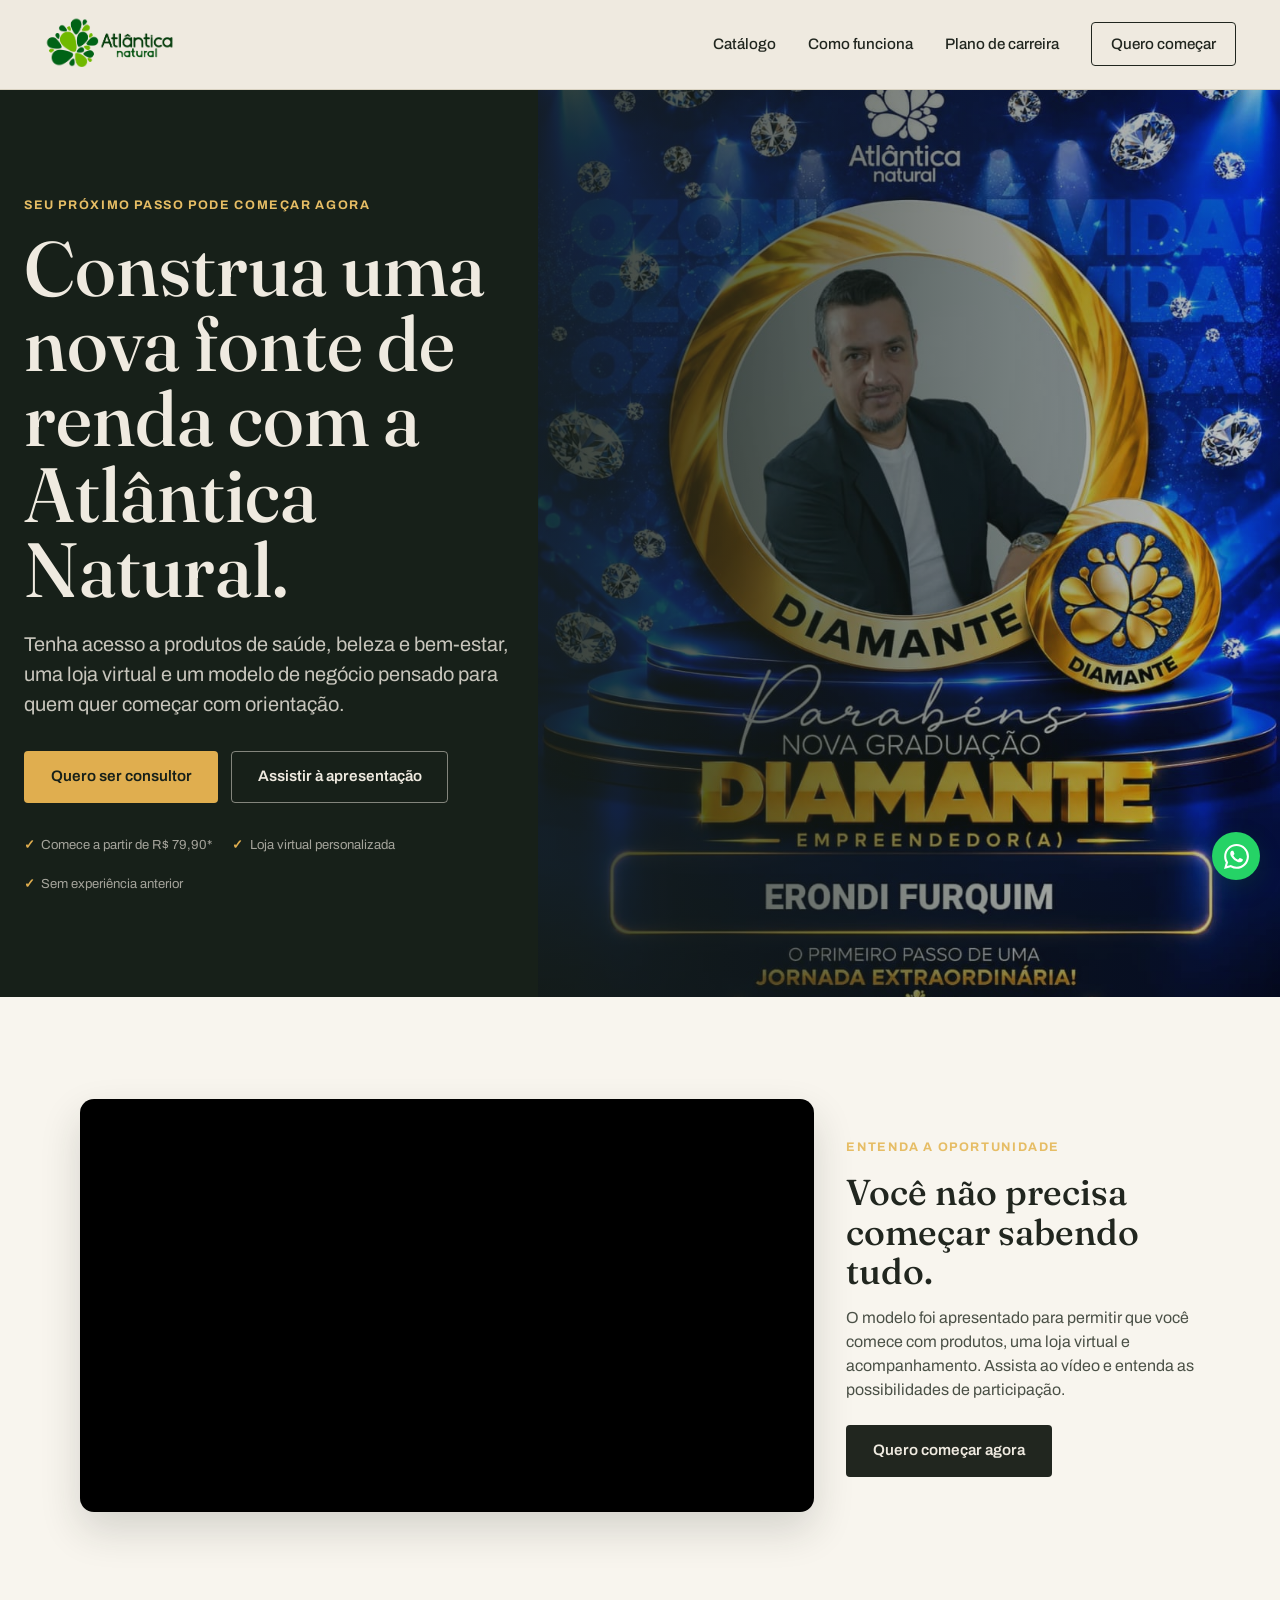
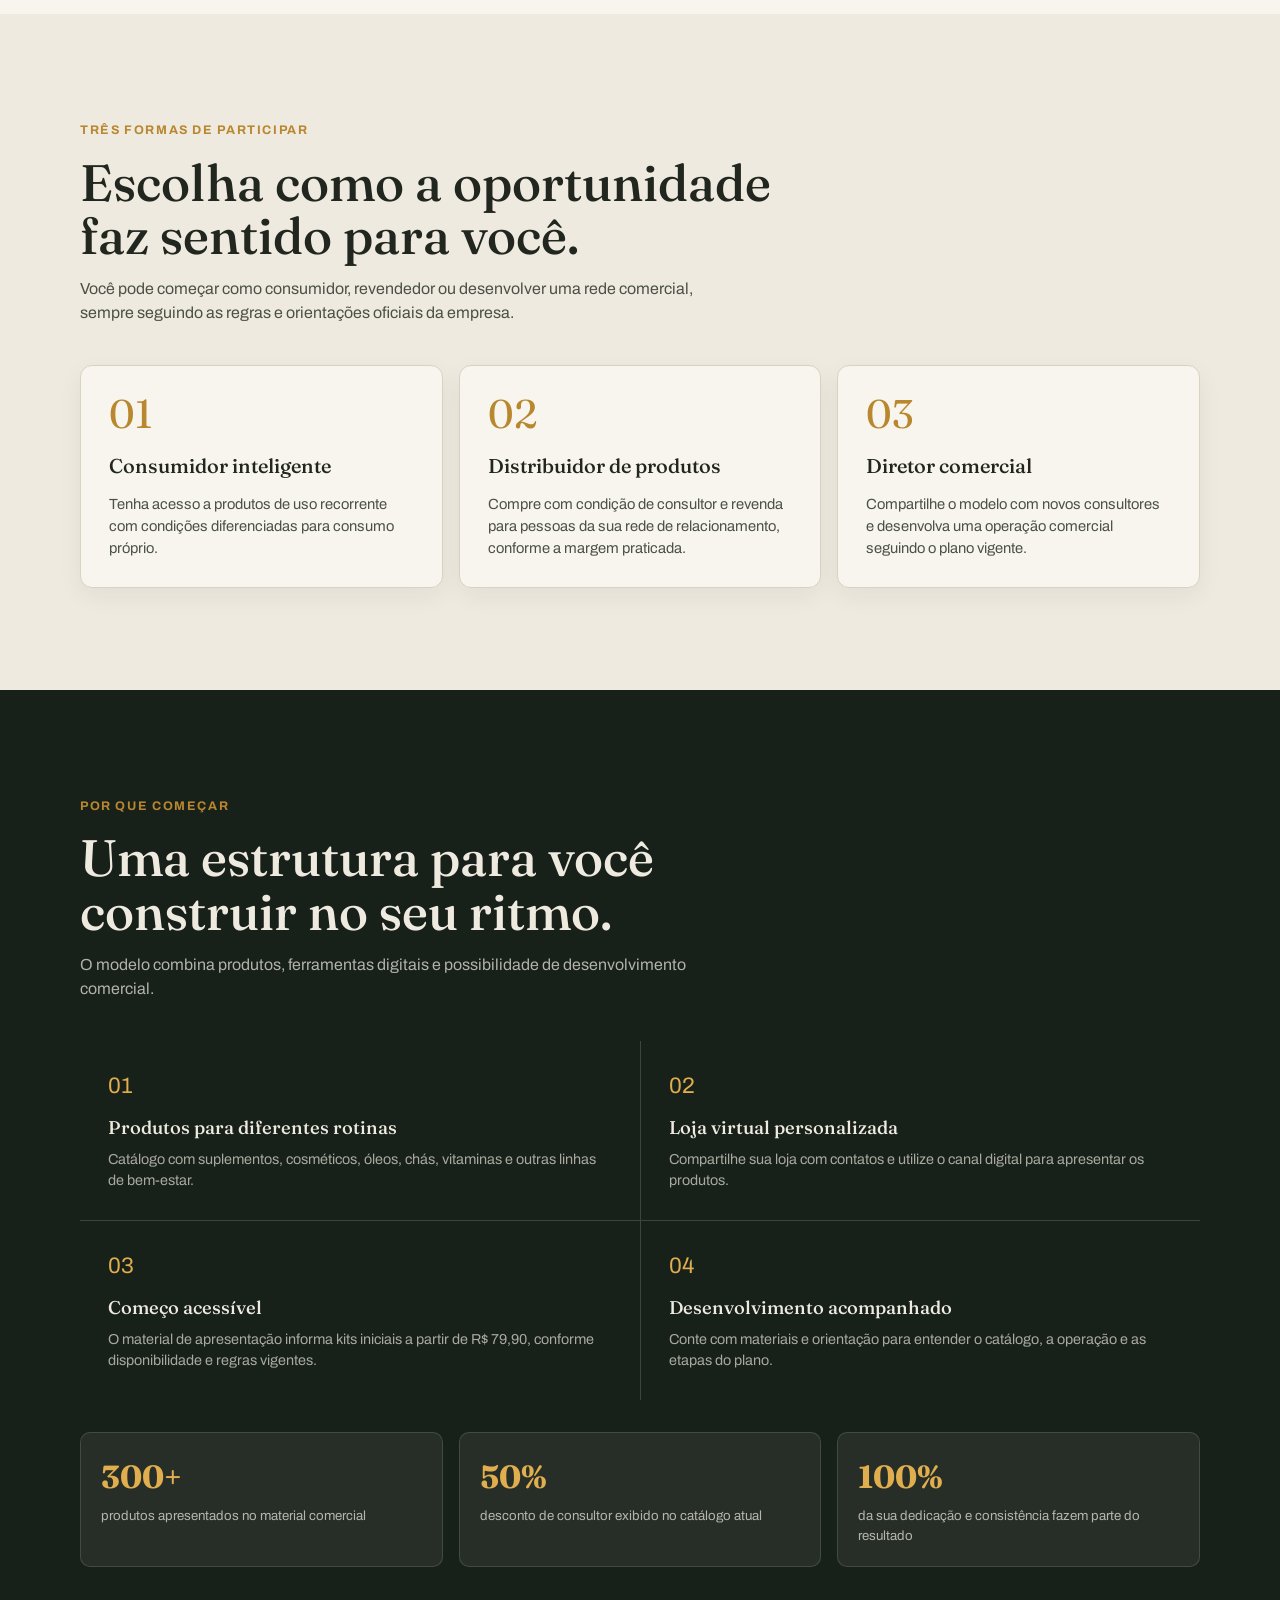
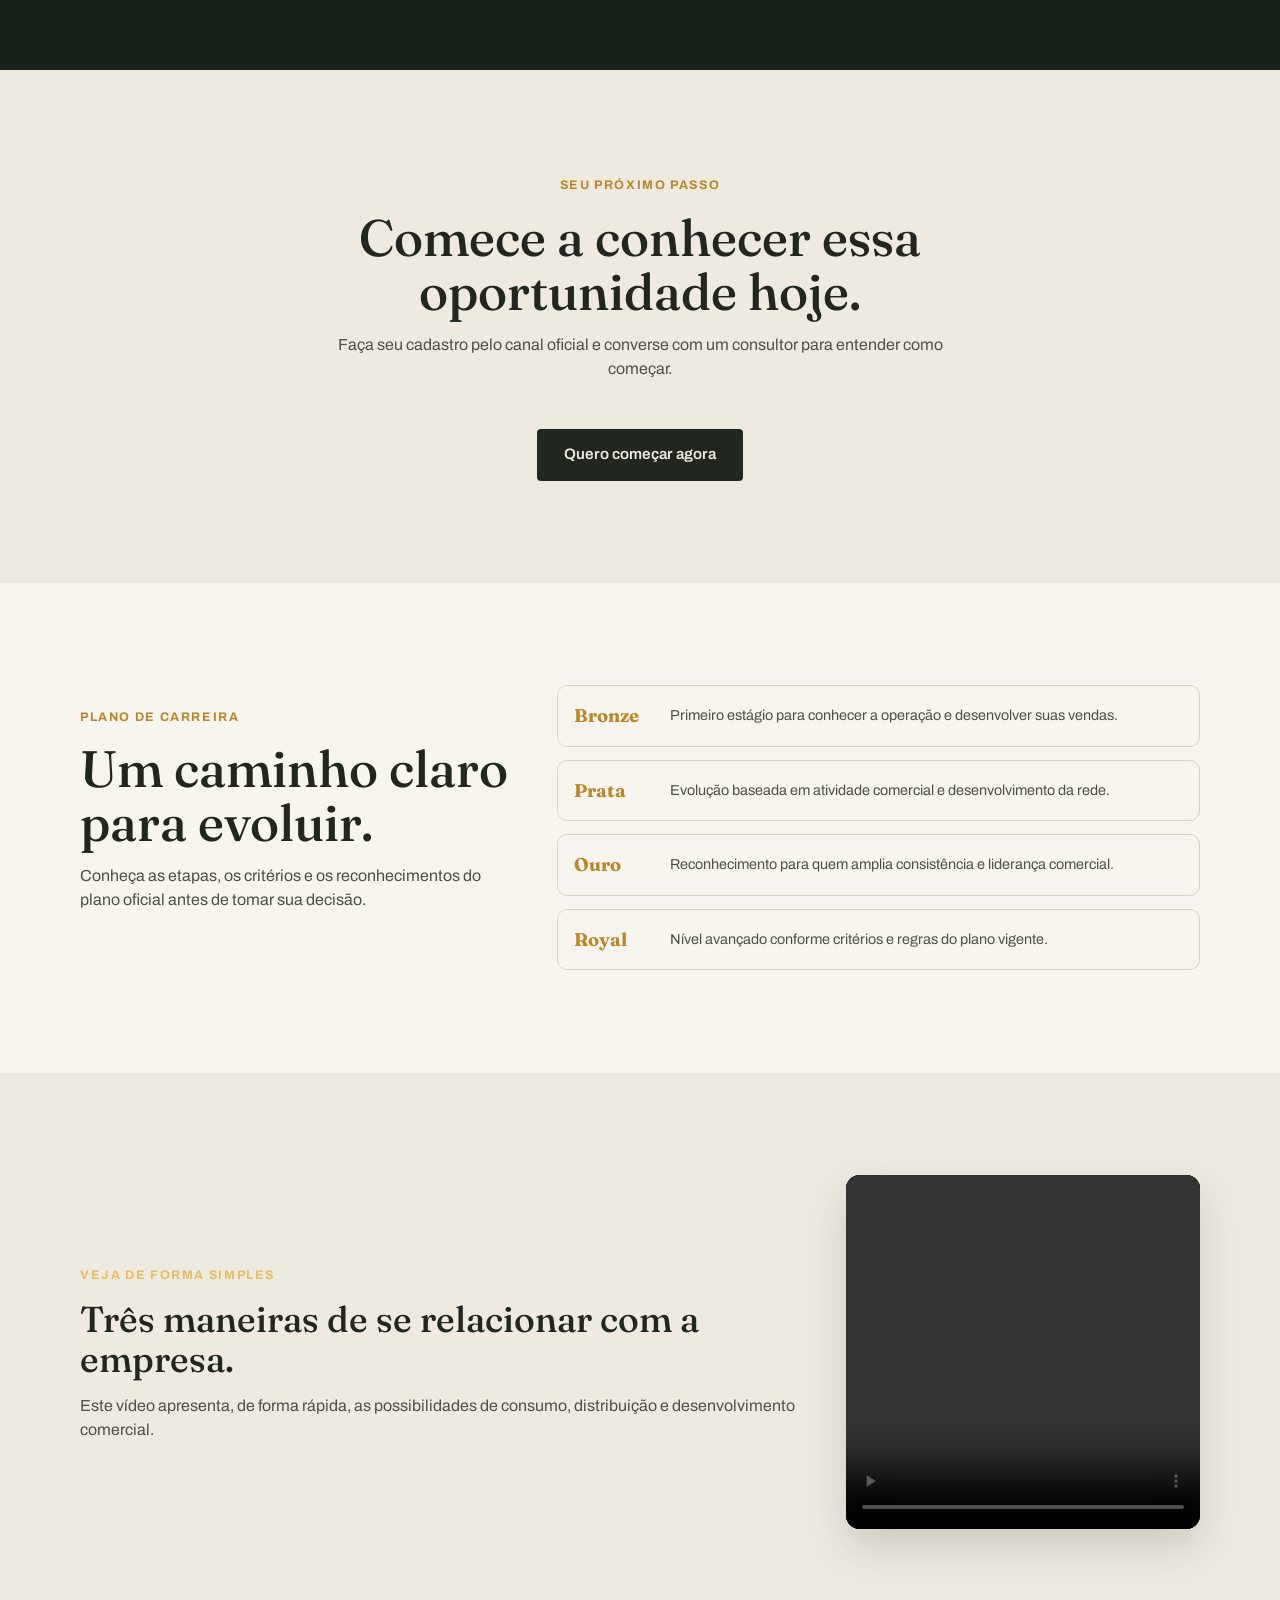
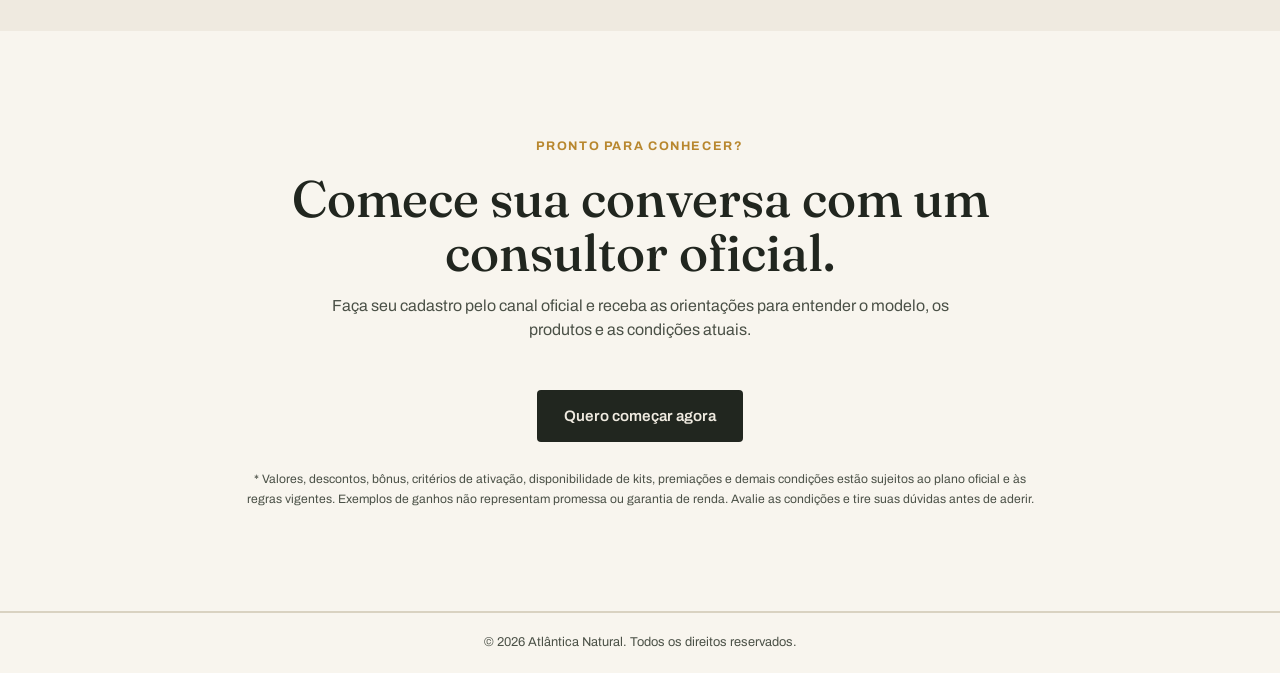
<file: consultor.html>
<!DOCTYPE html>
<html lang="pt-BR">
<head>
  <meta charset="UTF-8">
  <meta name="viewport" content="width=device-width, initial-scale=1.0">
  <meta name="color-scheme" content="light">
  <meta name="theme-color" content="#EFEAE0">
  <meta name="description" content="Conheça o modelo de consultoria da Atlântica Natural, as formas de participação e o plano de carreira.">
  <title>Seja um consultor | Atlântica Natural</title>
  <link rel="preconnect" href="https://fonts.googleapis.com">
  <link rel="preconnect" href="https://fonts.gstatic.com" crossorigin>
  <link href="https://fonts.googleapis.com/css2?family=Fraunces:opsz,wght@9..144,400;9..144,500;9..144,600&family=Archivo:wght@400;500;600;700&display=swap" rel="stylesheet">
  <link rel="stylesheet" href="css/style.css">
  <link rel="stylesheet" href="css/consultor.css">
</head>
<body class="consultor-page">
  <header class="site-header">
    <div class="header-inner">
      <a href="index.html" class="logo" aria-label="Voltar ao catálogo">
        <img class="logo-imagem" src="imagens/logo.png" alt="Atlântica Natural">
      </a>
      <nav class="main-nav" aria-label="Navegação principal">
        <a href="index.html" class="nav-link">Catálogo</a>
        <a href="#como-funciona" class="nav-link">Como funciona</a>
        <a href="#plano-de-carreira" class="nav-link">Plano de carreira</a>
        <a href="https://cadastro.atlanticanatural.com.br/imperialdiamante" class="nav-link nav-cta nav-link-consultor" target="_blank" rel="noopener noreferrer">Quero começar</a>
      </nav>
    </div>
  </header>

  <main>
    <section class="consultor-hero">
      <picture>
        <source media="(max-width: 800px)" srcset="imagens/consultor%20-%20mobile.png">
        <img class="consultor-hero-imagem" src="imagens/consultor.jpeg" alt="Consultor Atlântica Natural" fetchpriority="high">
      </picture>
      <div class="consultor-hero-conteudo">
        <div class="consultor-hero-texto">
          <span class="consultor-eyebrow">Seu próximo passo pode começar agora</span>
          <h1>Construa uma nova fonte de renda com a Atlântica Natural.</h1>
          <p>Tenha acesso a produtos de saúde, beleza e bem-estar, uma loja virtual e um modelo de negócio pensado para quem quer começar com orientação.</p>
          <div class="consultor-hero-acoes">
            <a class="botao botao-primario" href="https://cadastro.atlanticanatural.com.br/imperialdiamante" target="_blank" rel="noopener noreferrer">Quero ser consultor</a>
            <a class="botao botao-secundario" href="#video-principal">Assistir à apresentação</a>
          </div>
          <div class="consultor-trust">
            <span>Comece a partir de R$ 79,90*</span>
            <span>Loja virtual personalizada</span>
            <span>Sem experiência anterior</span>
          </div>
        </div>
      </div>
    </section>

    <section class="consultor-bloco consultor-bloco-claro" id="video-principal">
      <div class="consultor-container consultor-video-grid">
        <div class="consultor-video">
          <iframe src="https://www.youtube.com/embed/W_gXIohGd14" title="Apresentação do modelo de consultoria Atlântica Natural" loading="lazy" allow="accelerometer; autoplay; clipboard-write; encrypted-media; gyroscope; picture-in-picture; web-share" allowfullscreen></iframe>
        </div>
        <div class="consultor-video-copy">
          <span class="consultor-eyebrow">Entenda a oportunidade</span>
          <h2>Você não precisa começar sabendo tudo.</h2>
          <p>O modelo foi apresentado para permitir que você comece com produtos, uma loja virtual e acompanhamento. Assista ao vídeo e entenda as possibilidades de participação.</p>
          <a class="botao botao-primario" href="https://cadastro.atlanticanatural.com.br/imperialdiamante" target="_blank" rel="noopener noreferrer">Quero começar agora</a>
        </div>
      </div>
    </section>

    <section class="consultor-bloco" id="como-funciona">
      <div class="consultor-container">
        <div class="consultor-titulo">
          <span class="consultor-eyebrow">Três formas de participar</span>
          <h2>Escolha como a oportunidade faz sentido para você.</h2>
          <p>Você pode começar como consumidor, revendedor ou desenvolver uma rede comercial, sempre seguindo as regras e orientações oficiais da empresa.</p>
        </div>
        <div class="consultor-opcoes">
          <article class="consultor-opcao">
            <span class="consultor-opcao-numero">01</span>
            <h3>Consumidor inteligente</h3>
            <p>Tenha acesso a produtos de uso recorrente com condições diferenciadas para consumo próprio.</p>
          </article>
          <article class="consultor-opcao">
            <span class="consultor-opcao-numero">02</span>
            <h3>Distribuidor de produtos</h3>
            <p>Compre com condição de consultor e revenda para pessoas da sua rede de relacionamento, conforme a margem praticada.</p>
          </article>
          <article class="consultor-opcao">
            <span class="consultor-opcao-numero">03</span>
            <h3>Diretor comercial</h3>
            <p>Compartilhe o modelo com novos consultores e desenvolva uma operação comercial seguindo o plano vigente.</p>
          </article>
        </div>
      </div>
    </section>

    <section class="consultor-bloco consultor-bloco-escuro">
      <div class="consultor-container">
        <div class="consultor-titulo">
          <span class="consultor-eyebrow">Por que começar</span>
          <h2>Uma estrutura para você construir no seu ritmo.</h2>
          <p>O modelo combina produtos, ferramentas digitais e possibilidade de desenvolvimento comercial.</p>
        </div>
        <div class="consultor-beneficios">
          <article class="consultor-beneficio"><span class="consultor-beneficio-icon">01</span><h3>Produtos para diferentes rotinas</h3><p>Catálogo com suplementos, cosméticos, óleos, chás, vitaminas e outras linhas de bem-estar.</p></article>
          <article class="consultor-beneficio"><span class="consultor-beneficio-icon">02</span><h3>Loja virtual personalizada</h3><p>Compartilhe sua loja com contatos e utilize o canal digital para apresentar os produtos.</p></article>
          <article class="consultor-beneficio"><span class="consultor-beneficio-icon">03</span><h3>Começo acessível</h3><p>O material de apresentação informa kits iniciais a partir de R$ 79,90, conforme disponibilidade e regras vigentes.</p></article>
          <article class="consultor-beneficio"><span class="consultor-beneficio-icon">04</span><h3>Desenvolvimento acompanhado</h3><p>Conte com materiais e orientação para entender o catálogo, a operação e as etapas do plano.</p></article>
        </div>
        <div class="consultor-numeros">
          <div class="consultor-numero"><strong>300+</strong><span>produtos apresentados no material comercial</span></div>
          <div class="consultor-numero"><strong>50%</strong><span>desconto de consultor exibido no catálogo atual</span></div>
          <div class="consultor-numero"><strong>100%</strong><span>da sua dedicação e consistência fazem parte do resultado</span></div>
        </div>
      </div>
    </section>

    <section class="consultor-bloco consultor-cta consultor-cta-meio">
      <div class="consultor-container">
        <div class="consultor-titulo">
          <span class="consultor-eyebrow">Seu próximo passo</span>
          <h2>Comece a conhecer essa oportunidade hoje.</h2>
          <p>Faça seu cadastro pelo canal oficial e converse com um consultor para entender como começar.</p>
        </div>
        <a class="botao botao-primario" href="https://cadastro.atlanticanatural.com.br/imperialdiamante" target="_blank" rel="noopener noreferrer">Quero começar agora</a>
      </div>
    </section>

    <section class="consultor-bloco consultor-bloco-claro" id="plano-de-carreira">
      <div class="consultor-container consultor-carreira">
        <div class="consultor-titulo">
          <span class="consultor-eyebrow">Plano de carreira</span>
          <h2>Um caminho claro para evoluir.</h2>
          <p>Conheça as etapas, os critérios e os reconhecimentos do plano oficial antes de tomar sua decisão.</p>
        </div>
        <div class="consultor-carreira-lista">
          <div class="consultor-nivel"><strong>Bronze</strong><span>Primeiro estágio para conhecer a operação e desenvolver suas vendas.</span></div>
          <div class="consultor-nivel"><strong>Prata</strong><span>Evolução baseada em atividade comercial e desenvolvimento da rede.</span></div>
          <div class="consultor-nivel"><strong>Ouro</strong><span>Reconhecimento para quem amplia consistência e liderança comercial.</span></div>
          <div class="consultor-nivel"><strong>Royal</strong><span>Nível avançado conforme critérios e regras do plano vigente.</span></div>
        </div>
      </div>
    </section>

    <section class="consultor-bloco">
      <div class="consultor-container consultor-video-grid">
        <div class="consultor-video-copy">
          <span class="consultor-eyebrow">Veja de forma simples</span>
          <h2>Três maneiras de se relacionar com a empresa.</h2>
          <p>Este vídeo apresenta, de forma rápida, as possibilidades de consumo, distribuição e desenvolvimento comercial.</p>
        </div>
        <div class="consultor-video consultor-video-quadrado">
          <video controls preload="metadata" playsinline aria-label="Três maneiras de participar da Atlântica Natural">
            <source src="videos/plano%20de%20carreira%202.mp4" type="video/mp4">
            Seu navegador não consegue reproduzir este vídeo.
          </video>
        </div>
      </div>
    </section>

    <section class="consultor-bloco consultor-bloco-claro consultor-cta">
      <div class="consultor-container">
        <div class="consultor-titulo">
          <span class="consultor-eyebrow">Pronto para conhecer?</span>
          <h2>Comece sua conversa com um consultor oficial.</h2>
          <p>Faça seu cadastro pelo canal oficial e receba as orientações para entender o modelo, os produtos e as condições atuais.</p>
        </div>
        <a class="botao botao-primario" href="https://cadastro.atlanticanatural.com.br/imperialdiamante" target="_blank" rel="noopener noreferrer">Quero começar agora</a>
        <p class="consultor-disclaimer">* Valores, descontos, bônus, critérios de ativação, disponibilidade de kits, premiações e demais condições estão sujeitos ao plano oficial e às regras vigentes. Exemplos de ganhos não representam promessa ou garantia de renda. Avalie as condições e tire suas dúvidas antes de aderir.</p>
      </div>
    </section>
  </main>

  <footer class="site-footer">
    <p class="footer-copy">© 2026 Atlântica Natural. Todos os direitos reservados.</p>
  </footer>

  <a class="whatsapp-flutuante" href="https://wa.me/5542999808084" target="_blank" rel="noopener noreferrer" aria-label="Falar pelo WhatsApp">
    <svg viewBox="0 0 24 24" aria-hidden="true" focusable="false">
      <path d="M17.472 14.382c-.297-.149-1.758-.867-2.03-.967-.273-.099-.471-.148-.67.15-.197.297-.767.966-.94 1.164-.173.199-.347.223-.644.075-.297-.15-1.255-.463-2.39-1.475-.883-.788-1.48-1.761-1.653-2.059-.173-.297-.018-.458.13-.606.134-.133.298-.347.446-.52.149-.174.198-.298.298-.497.099-.198.05-.372-.025-.521-.075-.149-.669-1.611-.916-2.206-.242-.579-.487-.5-.67-.51-.173-.008-.372-.01-.57-.01-.198 0-.52.074-.792.372-.272.297-1.04 1.016-1.04 2.479 0 1.462 1.065 2.875 1.213 3.074.149.198 2.096 3.2 5.077 4.487.709.306 1.262.489 1.694.626.712.227 1.36.195 1.871.118.571-.085 1.758-.719 2.006-1.413.248-.694.248-1.289.173-1.413-.074-.124-.272-.198-.57-.347m-5.421 7.403h-.004a9.87 9.87 0 0 1-5.031-1.378l-.361-.214-3.741.982 1-3.648-.235-.374a9.86 9.86 0 0 1-1.511-5.26c.001-5.45 4.436-9.884 9.89-9.884 2.64 0 5.122 1.03 6.986 2.895a9.84 9.84 0 0 1 2.892 6.994c-.003 5.45-4.437 9.887-9.885 9.887m8.413-18.297A11.815 11.815 0 0 0 12.05 0C5.495 0 .16 5.335.157 11.89c0 2.096.547 4.142 1.588 5.946L.057 24l6.304-1.654a11.882 11.882 0 0 0 5.684 1.448h.005c6.554 0 11.89-5.335 11.893-11.893a11.821 11.821 0 0 0-3.479-8.413"/>
    </svg>
  </a>
</body>
</html>
</file>
<file: css/style.css>
/* =========================================================
   TOKENS
   ========================================================= */
:root {
  color-scheme: light;
  --paper: #EFEAE0;
  --paper-card: #F8F5EE;
  --ink: #21261F;
  --ink-soft: #4B5147;
  --gold: #B8872E;
  --rust: #9C4A32;
  --line: #D9D2C1;

  --fonte-display: "Fraunces", Georgia, serif;
  --fonte-corpo: "Archivo", "Helvetica Neue", Arial, sans-serif;

  --raio: 4px;
  --largura-max: 1200px;
  --espaco-secao: clamp(3rem, 6vw, 6rem);
}

/* =========================================================
   RESET BÁSICO
   ========================================================= */
* { box-sizing: border-box; }
html {
  scroll-behavior: smooth;
  color-scheme: light;
  background: var(--paper);
}
body {
  margin: 0;
  background: var(--paper);
  color: var(--ink);
  font-family: var(--fonte-corpo);
  line-height: 1.5;
  -webkit-font-smoothing: antialiased;
}
img { max-width: 100%; display: block; }
a { color: inherit; text-decoration: none; }
h1, h2, h3 { font-family: var(--fonte-display); font-weight: 500; margin: 0; }
p { margin: 0; }
button { font-family: inherit; }

@media (prefers-reduced-motion: reduce) {
  html { scroll-behavior: auto; }
  * { animation-duration: 0.01ms !important; transition-duration: 0.01ms !important; }
}

:focus-visible {
  outline: 2px solid var(--gold);
  outline-offset: 2px;
}

.botao {
  display: inline-flex;
  align-items: center;
  gap: 0.5rem;
  padding: 0.85rem 1.6rem;
  border-radius: var(--raio);
  font-weight: 600;
  font-size: 0.95rem;
  border: 1px solid transparent;
  transition: background 0.2s ease, color 0.2s ease, border-color 0.2s ease;
}
.botao-primario {
  background: var(--ink);
  color: var(--paper);
}
.botao-primario:hover { background: var(--gold); }
.botao-secundario {
  background: transparent;
  color: var(--paper);
  border-color: rgba(255,255,255,0.4);
}
.botao-secundario:hover { border-color: var(--paper); }

/* =========================================================
   CABEÇALHO
   ========================================================= */
.site-header {
  position: sticky;
  top: 0;
  z-index: 50;
  background: var(--paper);
  border-bottom: 1px solid var(--line);
}
.header-inner {
  max-width: var(--largura-max);
  margin: 0 auto;
  padding: 1rem 1.5rem;
  display: flex;
  align-items: center;
  justify-content: space-between;
}
.logo {
  font-family: var(--fonte-display);
  font-size: 1.4rem;
  display: inline-flex;
  align-items: center;
}
.logo span { color: var(--gold); }
.logo-imagem {
  width: 132px;
  height: auto;
}

.main-nav {
  display: flex;
  align-items: center;
  gap: 2rem;
}
.nav-link {
  font-size: 0.95rem;
  font-weight: 500;
  background: none;
  border: none;
  cursor: pointer;
  padding: 0.4rem 0;
  position: relative;
}
.nav-link:hover { color: var(--gold); }
.nav-cta {
  padding: 0.6rem 1.2rem;
  border: 1px solid var(--ink);
  border-radius: var(--raio);
}
.nav-sobre-nos { display: none; }
.nav-cta:hover { background: var(--ink); color: var(--paper); }

.nav-dropdown { position: relative; }
.nav-dropdown-menu {
  position: absolute;
  top: calc(100% + 0.75rem);
  left: 50%;
  transform: translateX(-50%);
  background: var(--paper-card);
  border: 1px solid var(--line);
  border-radius: var(--raio);
  min-width: 200px;
  padding: 0.5rem;
  display: none;
  flex-direction: column;
  box-shadow: 0 12px 24px rgba(33, 38, 31, 0.08);
}
.nav-dropdown-menu::before {
  content: "";
  position: absolute;
  top: -0.75rem;
  left: 0;
  right: 0;
  height: 0.75rem;
}
.nav-dropdown-menu.aberto { display: flex; }
.nav-dropdown-menu a {
  white-space: nowrap;
}
@media (min-width: 769px) {
  .nav-dropdown:hover .nav-dropdown-menu,
  .nav-dropdown:focus-within .nav-dropdown-menu {
    display: flex;
  }
}
.nav-dropdown-menu a {
  padding: 0.6rem 0.75rem;
  border-radius: var(--raio);
  font-size: 0.9rem;
}
.nav-dropdown-menu a:hover { background: var(--paper); color: var(--gold); }

.nav-toggle {
  display: none;
  flex-direction: column;
  justify-content: center;
  gap: 5px;
  width: 36px;
  height: 36px;
  background: none;
  border: none;
  cursor: pointer;
}
.nav-toggle span {
  display: block;
  height: 2px;
  background: var(--ink);
  border-radius: 2px;
}

/* =========================================================
   SEÇÃO DE CATEGORIA (banner + grade de produtos)
   ========================================================= */
.empresa-abertura {
  max-width: var(--largura-max);
  margin: 0 auto;
  padding: 0 1.5rem clamp(3rem, 6vw, 5rem);
  text-align: center;
}
.empresa-abertura-imagem {
  display: block;
  width: 100%;
  height: auto;
  margin: 0 auto clamp(2rem, 4vw, 3.5rem);
  border-radius: var(--raio);
  box-shadow: 0 14px 34px rgba(33, 38, 31, 0.12);
}
.empresa-abertura h1 {
  margin: 0;
  font-family: var(--fonte-display);
  font-size: clamp(2rem, 4vw, 3.2rem);
  font-weight: 500;
}
.produtos-abertura {
  max-width: var(--largura-max);
  margin: 0 auto;
  padding: 1.15rem 1.5rem;
  border-top: 1px solid var(--line);
  border-bottom: 1px solid var(--line);
  scroll-margin-top: 90px;
  display: flex;
  align-items: center;
  justify-content: center;
}
.produtos-titulo {
  margin: 0;
  text-transform: none;
  text-align: center;
}

/* =========================================================
   PROTOCOLOS
   ========================================================= */
.protocolos-secao {
  max-width: none;
  margin: 0 auto;
  padding: clamp(1.5rem, 3vw, 2.5rem) 0.75rem 2rem;
  text-align: center;
  overflow: hidden;
}
.protocolos-cabecalho {
  max-width: 650px;
  margin: 0 auto 1.25rem;
}
.secao-eyebrow {
  display: block;
  margin-bottom: 0.55rem;
  color: var(--gold);
  font-size: 0.75rem;
  font-weight: 700;
  letter-spacing: 0.12em;
  text-transform: uppercase;
}
.protocolos-cabecalho h2 {
  font-size: clamp(1.8rem, 3vw, 2.6rem);
  line-height: 1.15;
}
.protocolos-cabecalho p {
  margin-top: 0.75rem;
  color: var(--ink-soft);
}
.protocolos-carrossel {
  display: grid;
  grid-template-columns: auto minmax(0, 1fr) auto;
  align-items: center;
  gap: 1rem;
}
.protocolos-viewport {
  min-width: 0;
  overflow: hidden;
  touch-action: pan-y;
}
.protocolos-trilho {
  display: flex;
  align-items: center;
  gap: 1.25rem;
  width: max-content;
  padding: 1rem 0;
  transition: transform 500ms cubic-bezier(0.22, 0.61, 0.36, 1);
  will-change: transform;
}
.protocolos-trilho.arrastando { transition: none; cursor: grabbing; }
.protocolo-card {
  display: flex;
  flex: 0 0 clamp(240px, 30vw, 360px);
  flex-direction: column;
  gap: 0.7rem;
  opacity: 0.58;
  transform: scale(0.86);
  transform-origin: center;
  transition: opacity 350ms ease, transform 350ms ease, filter 350ms ease;
  filter: saturate(0.72);
  text-align: left;
}
.protocolo-card img {
  width: 100%;
  aspect-ratio: 4 / 5;
  object-fit: cover;
  border-radius: 12px;
  box-shadow: 0 10px 26px rgba(33, 38, 31, 0.12);
  user-select: none;
}
.protocolo-card span {
  color: var(--ink-soft);
  font-size: 0.85rem;
  font-weight: 600;
  text-align: center;
}
.protocolo-card.ativo {
  opacity: 1;
  transform: scale(1.04);
  filter: none;
  z-index: 1;
}
.protocolo-card.ativo span { color: var(--ink); }
.protocolo-seta {
  position: relative;
  z-index: 2;
  display: grid;
  width: 38px;
  height: 38px;
  padding: 0;
  place-items: center;
  color: var(--ink);
  background: rgba(248, 245, 238, 0.9);
  border: 1px solid var(--line);
  border-radius: 50%;
  box-shadow: 0 6px 16px rgba(33, 38, 31, 0.12);
  cursor: pointer;
  transition: background 0.2s ease, color 0.2s ease, transform 0.2s ease;
}
.protocolo-seta:hover {
  color: var(--paper);
  background: var(--ink);
  transform: scale(1.06);
}
.protocolo-seta::after {
  content: "";
  width: 8px;
  height: 8px;
  border: solid currentColor;
}
.protocolo-seta-anterior::after {
  border-width: 0 0 1.5px 1.5px;
  transform: rotate(45deg);
  margin-left: 3px;
}
.protocolo-seta-proximo::after {
  border-width: 1.5px 1.5px 0 0;
  transform: rotate(45deg);
  margin-right: 3px;
}
.protocolos-paginacao {
  display: flex;
  justify-content: center;
  gap: 0.45rem;
  margin-top: 0.5rem;
}
.protocolo-dot {
  width: 8px;
  height: 8px;
  padding: 0;
  background: var(--line);
  border: 0;
  border-radius: 50%;
  cursor: pointer;
  transition: background 0.2s ease, transform 0.2s ease;
}
.protocolo-dot.ativo {
  background: var(--gold);
  transform: scale(1.25);
}
.protocolos-botao { margin-top: 1.75rem; }
.produtos-abertura + #secoes-produtos .categoria-secao:first-child { padding-top: 1.25rem; }
#secoes-produtos > .categoria-secao:first-child {
  padding-top: 0;
  border-top: 0;
}
.categoria-secao {
  max-width: var(--largura-max);
  margin: 0 auto;
  padding: var(--espaco-secao) 1.5rem;
  border-top: 1px solid var(--line);
  scroll-margin-top: 90px;
}

.categoria-banner {
  border-radius: var(--raio);
  overflow: hidden;
  margin-bottom: 2rem;
}
.banner-swiper {
  position: relative;
  width: 100%;
  aspect-ratio: 16 / 9;
  overflow: hidden;
  background: var(--line);
  touch-action: pan-y;
}
.banner-swiper .swiper-wrapper {
  display: flex;
  width: 100%;
  height: 100%;
  transition: transform 700ms ease;
  will-change: transform;
}
.banner-swiper .swiper-slide {
  position: relative;
  flex: 0 0 100%;
  width: 100%;
  height: 100%;
  user-select: none;
}
.banner-swiper .swiper-slide img {
  width: 100%;
  height: 100%;
  object-fit: contain;
  background: var(--paper-card);
}
.banner-swiper .swiper-pagination {
  position: absolute;
  bottom: 0.75rem;
  left: 0;
  width: 100%;
  z-index: 2;
  display: flex;
  justify-content: center;
  gap: 0.45rem;
}
.banner-swiper .swiper-pagination-bullet {
  width: 8px;
  height: 8px;
  padding: 0;
  border: 0;
  border-radius: 50%;
  background: #fff;
  opacity: 0.6;
  cursor: pointer;
}
.banner-swiper .swiper-pagination-bullet-active { opacity: 1; background: var(--gold); }
.banner-swiper .swiper-wrapper.arrastando { transition: none; cursor: grabbing; }

.categoria-cabecalho {
  display: flex;
  align-items: baseline;
  justify-content: space-between;
  margin-bottom: 1.5rem;
}
.categoria-titulo { font-size: 1.6rem; text-transform: capitalize; }
.categoria-contagem { color: var(--ink-soft); font-size: 0.9rem; }

.produtos-grid {
  display: grid;
  grid-template-columns: repeat(4, 1fr);
  gap: 1.5rem 1.25rem;
}
.categoria-acao {
  display: flex;
  justify-content: center;
  margin-top: 2.5rem;
}

.produto-card { display: flex; flex-direction: column; }
.produto-imagem-wrap {
  aspect-ratio: 1 / 1;
  border-radius: var(--raio);
  overflow: hidden;
  background: var(--paper-card);
  border: 1px solid var(--line);
  margin-bottom: 0.75rem;
}
.produto-imagem {
  width: 100%;
  height: 100%;
  object-fit: cover;
  transition: transform 0.3s ease;
}
.produto-card:hover .produto-imagem { transform: scale(1.04); }

.produto-categoria {
  font-size: 0.75rem;
  color: var(--ink-soft);
  text-transform: capitalize;
}
.produto-nome {
  font-family: var(--fonte-corpo);
  font-weight: 600;
  font-size: 0.98rem;
  margin: 0.2rem 0 0.35rem;
}
.produto-descricao {
  color: var(--ink-soft);
  font-size: 0.86rem;
  line-height: 1.45;
  margin: 0 0 0.55rem;
}
.produto-precos,
.modal-produto-precos {
  display: flex;
  flex-direction: column;
  align-items: flex-start;
  gap: 0.1rem;
}
.produto-precos { margin-top: 0.8rem; }
.produto-preco-original,
.modal-produto-preco-original {
  margin: 0;
  color: var(--ink-soft);
  font-size: 0.8rem;
  text-decoration: line-through;
  text-decoration-thickness: 1px;
  opacity: 0.82;
}
.produto-preco-consultor-label,
.modal-produto-preco-label {
  margin: 0;
  color: var(--gold);
  font-size: 0.7rem;
  font-weight: 700;
  letter-spacing: 0.06em;
  line-height: 1.3;
  text-transform: uppercase;
}
.produto-preco-consultor,
.modal-produto-preco {
  margin: 0;
  color: var(--rust);
  font-family: var(--fonte-display);
  font-size: 1.3rem;
  font-weight: 600;
}
.produto-detalhes-botao {
  align-self: flex-start;
  margin-top: 0.85rem;
  padding: 0.45rem 0.75rem;
  color: var(--ink);
  background: transparent;
  border: 1px solid var(--line);
  border-radius: 999px;
  font-size: 0.78rem;
  font-weight: 600;
  cursor: pointer;
  transition: color 0.2s ease, background 0.2s ease, border-color 0.2s ease;
}
.produto-detalhes-botao:hover {
  color: var(--paper);
  background: var(--ink);
  border-color: var(--ink);
}

body.modal-aberto { overflow: hidden; }
.modal-produto[hidden] { display: none; }
.modal-produto {
  position: fixed;
  inset: 0;
  z-index: 200;
  display: grid;
  place-items: center;
  padding: 1.25rem;
  background: rgba(33, 38, 31, 0.52);
  backdrop-filter: blur(9px);
  -webkit-backdrop-filter: blur(9px);
}
.modal-produto-caixa {
  position: relative;
  width: min(760px, 100%);
  max-height: min(720px, calc(100vh - 2.5rem));
  overflow: auto;
  padding: 1.25rem;
  background: rgba(248, 245, 238, 0.94);
  border: 1px solid rgba(255, 255, 255, 0.45);
  border-radius: 18px;
  box-shadow: 0 24px 70px rgba(18, 23, 18, 0.28);
}
.modal-produto-fechar {
  position: absolute;
  top: 0.8rem;
  right: 0.8rem;
  z-index: 1;
  width: 34px;
  height: 34px;
  display: grid;
  place-items: center;
  color: var(--ink);
  background: rgba(255, 255, 255, 0.68);
  border: 1px solid var(--line);
  border-radius: 50%;
  font-size: 1.5rem;
  line-height: 1;
  cursor: pointer;
}
.modal-produto-fechar:hover { background: #fff; }
.modal-produto-corpo {
  display: grid;
  grid-template-columns: minmax(190px, 0.8fr) 1.2fr;
  align-items: start;
  gap: 1.5rem;
}
.modal-produto-imagem-wrap {
  aspect-ratio: 1 / 1;
  overflow: hidden;
  background: var(--paper-card);
  border: 1px solid var(--line);
  border-radius: 12px;
}
.modal-produto-imagem {
  width: 100%;
  height: 100%;
  object-fit: contain;
}
.modal-produto-info { padding: 0.5rem 2.5rem 0.5rem 0; }
.modal-produto-categoria {
  color: var(--ink-soft);
  font-size: 0.78rem;
  text-transform: uppercase;
  letter-spacing: 0.08em;
}
.modal-produto-info h2 {
  margin: 0.45rem 0 1rem;
  font-size: clamp(1.45rem, 3vw, 2rem);
  line-height: 1.15;
}
.modal-produto-descricao {
  color: var(--ink-soft);
  white-space: pre-line;
  line-height: 1.65;
}
.modal-produto-precos { margin-top: 1.25rem; }
.modal-produto-preco { font-size: 1.45rem; }

.modal-sobre-nos-caixa { width: min(840px, 100%); }
.modal-sobre-nos-conteudo { padding: 0.5rem 2.5rem 0.5rem 0; }
.modal-sobre-nos-conteudo h2 {
  margin: 0.45rem 0 1rem;
  font-size: clamp(1.45rem, 3vw, 2rem);
  line-height: 1.15;
}
.modal-sobre-nos-conteudo p {
  margin: 0 0 1rem;
  color: var(--ink-soft);
  line-height: 1.7;
}
.modal-sobre-nos-conteudo p:last-child { margin-bottom: 0; }

.carregando { text-align: center; padding: 4rem 1.5rem; color: var(--ink-soft); }

/* =========================================================
   SEJA UM CONSULTOR
   ========================================================= */
.consultor {
  background: var(--ink);
  color: var(--paper);
  margin-top: var(--espaco-secao);
}
.consultor-inicio-mobile { display: block; }
.consultor-inner {
  max-width: 640px;
  margin: 0 auto;
  padding: var(--espaco-secao) 1.5rem;
  text-align: center;
}
.consultor h2 { font-size: 2rem; margin-bottom: 1rem; }
.consultor p { color: rgba(239, 234, 224, 0.75); margin-bottom: 1.75rem; }

/* =========================================================
   RODAPÉ
   ========================================================= */
.site-footer {
  background: var(--paper-card);
  border-top: 1px solid var(--line);
}
.footer-inner {
  max-width: var(--largura-max);
  margin: 0 auto;
  padding: 3rem 1.5rem 2rem;
  display: grid;
  grid-template-columns: 2fr 1fr 1fr;
  gap: 2rem;
}
.footer-bloco.footer-identidade {
  flex-direction: row;
  align-items: center;
  gap: 1.25rem;
}
.footer-logo-imagem {
  width: 142px;
  height: auto;
  flex: 0 0 auto;
}
.footer-institucional {
  margin: 0;
  line-height: 1.65;
}
.footer-bloco { display: flex; flex-direction: column; gap: 0.6rem; }
.footer-bloco h3 { font-size: 0.9rem; margin-bottom: 0.2rem; }
.footer-bloco a, .footer-bloco p { color: var(--ink-soft); font-size: 0.9rem; }
.footer-bloco a:hover { color: var(--gold); }
.footer-link-botao {
  width: fit-content;
  padding: 0;
  color: var(--ink-soft);
  background: none;
  border: 0;
  font: inherit;
  font-size: 0.9rem;
  cursor: pointer;
  text-align: left;
}
.footer-link-botao:hover { color: var(--gold); }
.whatsapp-flutuante {
  position: fixed;
  right: 1.25rem;
  bottom: 1.25rem;
  z-index: 100;
  width: 48px;
  height: 48px;
  display: grid;
  place-items: center;
  color: #fff;
  background: #25d366;
  border-radius: 50%;
  box-shadow: 0 8px 22px rgba(18, 91, 49, 0.25);
  transition: transform 0.2s ease, box-shadow 0.2s ease, background 0.2s ease;
}
.whatsapp-flutuante svg {
  width: 25px;
  height: 25px;
  fill: currentColor;
}
.whatsapp-flutuante:hover {
  background: #1ebe5d;
  box-shadow: 0 10px 26px rgba(18, 91, 49, 0.32);
  transform: translateY(-3px);
}
.whatsapp-flutuante:focus-visible {
  outline: 2px solid var(--ink);
  outline-offset: 4px;
}
.footer-copy {
  text-align: center;
  font-size: 0.8rem;
  color: var(--ink-soft);
  padding: 1.25rem 1.5rem;
  border-top: 1px solid var(--line);
}

/* =========================================================
   RESPONSIVO
   ========================================================= */
@media (max-width: 1024px) {
  .produtos-grid { grid-template-columns: repeat(3, 1fr); }
  .footer-inner { grid-template-columns: 1fr 1fr; }
}

@media (min-width: 1025px) {
  .empresa-abertura-imagem {
    width: 100vw;
    max-width: none;
    margin-left: calc(50% - 50vw);
    margin-right: 0;
    border-radius: 0;
  }

  .categoria-secao {
    max-width: none;
    padding-left: clamp(1.5rem, 3vw, 3rem);
    padding-right: clamp(1.5rem, 3vw, 3rem);
  }

  .categoria-banner {
    width: 100vw;
    margin-left: calc(50% - 50vw);
    margin-right: 0;
    border-radius: 0;
  }
}

@media (max-width: 768px) {
  .protocolos-secao {
    padding-left: 0;
    padding-right: 0;
  }
  .protocolos-cabecalho {
    margin-left: 1.5rem;
    margin-right: 1.5rem;
  }
  .protocolos-carrossel {
    position: relative;
    display: block;
  }
  .protocolos-viewport { width: 100%; }
  .protocolos-trilho { gap: 0.8rem; }
  .protocolo-card { flex-basis: 76vw; }
  .protocolo-seta {
    position: absolute;
    top: 45%;
    width: 32px;
    height: 32px;
    transform: translateY(-50%);
  }
  .protocolo-seta:hover { transform: translateY(-50%) scale(1.04); }
  .protocolo-seta-anterior { left: 0.75rem; }
  .protocolo-seta-proximo { right: 0.75rem; }

  .empresa-abertura-imagem {
    width: 100vw;
    max-width: none;
    margin-left: calc(50% - 50vw);
    margin-right: 0;
    border-radius: 0;
  }

  .consultor-inicio-mobile {
    display: block;
    margin-top: 0;
  }
  .consultor-inicio-mobile .consultor-inner {
    padding: 1.5rem 1.25rem;
  }
  .consultor-inicio-mobile h2 {
    font-size: 1.35rem;
    margin-bottom: 0.4rem;
  }
  .consultor-inicio-mobile p {
    font-size: 0.84rem;
    margin-bottom: 1rem;
  }
  .consultor-inicio-mobile .botao {
    padding: 0.65rem 1.1rem;
    font-size: 0.85rem;
  }

  .categoria-secao {
    padding-left: 0;
    padding-right: 0;
  }

  .categoria-banner {
    width: 100vw;
    margin-left: calc(50% - 50vw);
    margin-right: 0;
    border-radius: 0;
  }

  .categoria-cabecalho,
  .produtos-grid {
    margin-left: 1.5rem;
    margin-right: 1.5rem;
  }

  .main-nav {
    position: absolute;
    top: 100%;
    left: 0;
    right: 0;
    background: var(--paper);
    border-bottom: 1px solid var(--line);
    flex-direction: column;
    align-items: stretch;
    gap: 0;
    padding: 0.5rem 1.5rem 1.25rem;
    display: none;
  }
  .main-nav.aberto { display: flex; }
  .main-nav .nav-link {
    color: var(--ink);
    background: transparent;
    text-align: left;
    width: 100%;
    padding: 0.85rem 0;
    border-bottom: 1px solid var(--line);
  }
  .main-nav .nav-link:hover,
  .main-nav .nav-link:focus-visible {
    color: var(--ink);
  }
  .main-nav .nav-cta {
    border: 0;
    border-bottom: 1px solid var(--line);
  }
  .nav-sobre-nos { display: block; }
  .nav-dropdown-menu {
    position: static;
    transform: none;
    box-shadow: none;
    border: none;
    display: none;
    padding: 0 0 0 1rem;
  }
  .nav-dropdown:hover .nav-dropdown-menu,
  .nav-dropdown:focus-within .nav-dropdown-menu {
    display: none;
  }
  .nav-dropdown:hover .nav-dropdown-menu.aberto,
  .nav-dropdown:focus-within .nav-dropdown-menu.aberto {
    display: flex;
  }
  .nav-dropdown-menu.aberto { display: flex; }
  .nav-toggle { display: flex; }

  .produtos-grid { grid-template-columns: repeat(2, 1fr); gap: 1.25rem 1rem; }
  .footer-inner {
    grid-template-columns: minmax(0, 1.2fr) minmax(0, 1fr);
    align-items: start;
  }
  .footer-identidade { display: none; }
}

@media (max-width: 480px) {
  .produtos-grid { grid-template-columns: 1fr 1fr; }
  .modal-produto { padding: 0.75rem; }
  .modal-produto-caixa { max-height: calc(100vh - 1.5rem); padding: 0.9rem; border-radius: 14px; }
  .modal-produto-corpo { grid-template-columns: 1fr; gap: 1rem; }
  .modal-produto-imagem-wrap { max-width: 190px; width: 100%; margin: 0 auto; }
  .modal-produto-info { padding: 0.25rem 0.25rem 0.5rem; }
  .whatsapp-flutuante {
    right: 1rem;
    bottom: 1rem;
    width: 46px;
    height: 46px;
  }
}
</file>
<file: css/consultor.css>
/* =========================================================
   LANDING PAGE DE CONSULTORES
   ========================================================= */
.consultor-page {
  --consultor-dark: #172019;
  --consultor-green: #355743;
  overflow-x: hidden;
}
.consultor-page .site-header { position: sticky; }
.consultor-page .header-inner { max-width: 1240px; }
.consultor-page .consultor-hero {
  position: relative;
  min-height: min(720px, calc(100vh - 72px));
  display: grid;
  align-items: center;
  background: var(--consultor-dark);
  color: var(--paper);
}
.consultor-hero::before {
  content: "";
  position: absolute;
  inset: 0;
  background: linear-gradient(90deg, rgba(23, 32, 25, 0.98) 0%, rgba(23, 32, 25, 0.82) 45%, rgba(23, 32, 25, 0.15) 100%);
  z-index: 1;
}
.consultor-hero-imagem {
  position: absolute;
  inset: 0 0 0 auto;
  width: min(58%, 820px);
  height: 100%;
  object-fit: cover;
  object-position: center;
  opacity: 0.92;
}
.consultor-hero-conteudo {
  position: relative;
  z-index: 2;
  display: flex;
  justify-content: center;
  width: calc(100vw - min(58vw, 820px));
  max-width: none;
  margin: 0;
  padding: clamp(4rem, 8vw, 7rem) 1.5rem;
}
.consultor-hero-texto { width: 100%; max-width: 640px; }
.consultor-eyebrow {
  display: inline-block;
  margin-bottom: 1rem;
  color: #e6bd65;
  font-size: 0.78rem;
  font-weight: 700;
  letter-spacing: 0.13em;
  text-transform: uppercase;
}
.consultor-hero h1 {
  max-width: 700px;
  font-size: clamp(2.5rem, 6vw, 5.4rem);
  line-height: 0.98;
}
.consultor-hero p {
  max-width: 570px;
  margin-top: 1.35rem;
  color: rgba(239, 234, 224, 0.82);
  font-size: clamp(1rem, 1.8vw, 1.25rem);
}
.consultor-hero-acoes { display: flex; flex-wrap: wrap; gap: 0.8rem; margin-top: 2rem; }
.consultor-hero .botao-primario { background: #e0ae4f; color: var(--consultor-dark); }
.consultor-hero .botao-primario:hover { background: #f0c875; }
.consultor-hero .botao-secundario { border-color: rgba(239, 234, 224, 0.5); }
.consultor-trust {
  display: flex;
  flex-wrap: wrap;
  gap: 1.25rem;
  margin-top: 2rem;
  color: rgba(239, 234, 224, 0.65);
  font-size: 0.82rem;
}
.consultor-trust span::before { content: "✓"; margin-right: 0.4rem; color: #e0ae4f; font-weight: 700; }
.consultor-bloco { padding: clamp(4rem, 8vw, 7rem) 1.5rem; }
.consultor-bloco-claro { background: var(--paper-card); }
.consultor-bloco-escuro { background: var(--consultor-dark); color: var(--paper); }
.consultor-container { max-width: 1120px; margin: 0 auto; }
.consultor-titulo { max-width: 720px; margin-bottom: 2.5rem; }
.consultor-titulo .consultor-eyebrow { color: var(--gold); }
.consultor-titulo h2 { font-size: clamp(2rem, 4vw, 3.4rem); line-height: 1.05; }
.consultor-titulo p { max-width: 640px; margin-top: 0.9rem; color: var(--ink-soft); }
.consultor-bloco-escuro .consultor-titulo p { color: rgba(239, 234, 224, 0.72); }
.consultor-video-grid { display: grid; grid-template-columns: 1.35fr 0.65fr; gap: 2rem; align-items: center; }
.consultor-video {
  overflow: hidden;
  aspect-ratio: 16 / 9;
  background: #000;
  border-radius: 14px;
  box-shadow: 0 18px 40px rgba(33, 38, 31, 0.16);
}
.consultor-video-quadrado { aspect-ratio: 1 / 1; }
.consultor-video iframe { width: 100%; height: 100%; border: 0; }
.consultor-video video { width: 100%; height: 100%; display: block; object-fit: contain; background: #000; }
.consultor-video-copy h2,
.consultor-video-copy h3 { font-size: clamp(1.5rem, 3vw, 2.25rem); line-height: 1.1; }
.consultor-video-copy p { margin-top: 0.9rem; color: var(--ink-soft); }
.consultor-video-copy .botao { margin-top: 1.4rem; }
.consultor-opcoes { display: grid; grid-template-columns: repeat(3, 1fr); gap: 1rem; }
.consultor-opcao {
  padding: 1.75rem;
  background: var(--paper-card);
  border: 1px solid var(--line);
  border-radius: 12px;
  box-shadow: 0 8px 24px rgba(33, 38, 31, 0.06);
}
.consultor-opcao-numero { color: var(--gold); font-family: var(--fonte-display); font-size: 2.5rem; line-height: 1; }
.consultor-opcao h3 { margin-top: 1rem; font-size: 1.25rem; }
.consultor-opcao p { margin-top: 0.7rem; color: var(--ink-soft); font-size: 0.92rem; }
.consultor-beneficios { display: grid; grid-template-columns: repeat(2, 1fr); gap: 1px; background: rgba(239, 234, 224, 0.18); }
.consultor-beneficio { padding: 1.75rem; background: var(--consultor-dark); }
.consultor-beneficio-icon { color: #e0ae4f; font-size: 1.4rem; }
.consultor-beneficio h3 { margin-top: 0.7rem; font-size: 1.15rem; }
.consultor-beneficio p { margin-top: 0.45rem; color: rgba(239, 234, 224, 0.68); font-size: 0.9rem; }
.consultor-numeros { display: grid; grid-template-columns: repeat(3, 1fr); gap: 1rem; margin-top: 2rem; }
.consultor-numero { padding: 1.25rem; background: rgba(239, 234, 224, 0.07); border: 1px solid rgba(239, 234, 224, 0.15); border-radius: 10px; }
.consultor-numero strong { display: block; color: #e0ae4f; font-family: var(--fonte-display); font-size: 2rem; }
.consultor-numero span { display: block; margin-top: 0.35rem; color: rgba(239, 234, 224, 0.72); font-size: 0.83rem; }
.consultor-carreira { display: grid; grid-template-columns: 0.8fr 1.2fr; gap: 3rem; align-items: center; }
.consultor-carreira-lista { display: grid; gap: 0.8rem; }
.consultor-nivel { display: grid; grid-template-columns: 80px 1fr; gap: 1rem; align-items: center; padding: 1rem; background: var(--paper-card); border: 1px solid var(--line); border-radius: 10px; }
.consultor-nivel strong { color: var(--gold); font-family: var(--fonte-display); font-size: 1.15rem; }
.consultor-nivel span { color: var(--ink-soft); font-size: 0.9rem; }
.consultor-cta { text-align: center; }
.consultor-cta .consultor-titulo { max-width: 760px; margin-right: auto; margin-left: auto; }
.consultor-cta .consultor-titulo p { margin-right: auto; margin-left: auto; }
.consultor-cta .botao { margin-top: 0.5rem; }
.consultor-disclaimer { max-width: 800px; margin: 1.75rem auto 0; color: var(--ink-soft); font-size: 0.76rem; line-height: 1.6; }
@media (max-width: 800px) {
  .consultor-page .main-nav {
    position: static;
    display: flex;
    flex-wrap: wrap;
    justify-content: flex-end;
    gap: 0.35rem 0.75rem;
    padding: 0;
    background: transparent;
    border: 0;
  }
  .consultor-page .main-nav .nav-link {
    width: auto;
    padding: 0.35rem 0;
    border: 0;
    font-size: 0.78rem;
  }
  .consultor-page .main-nav .nav-cta {
    padding: 0.45rem 0.7rem;
    border: 1px solid var(--ink);
    border-radius: var(--raio);
  }
  .consultor-hero { min-height: auto; }
  .consultor-hero::before { background: linear-gradient(180deg, rgba(23, 32, 25, 0.58), rgba(23, 32, 25, 0.98) 70%); }
  .consultor-hero-imagem { width: 100%; height: 58%; opacity: 0.72; }
  .consultor-hero-conteudo {
    display: block;
    width: 100%;
    max-width: none;
    margin: 0;
    padding-top: 18rem;
  }
  .consultor-video-grid,
  .consultor-carreira { grid-template-columns: 1fr; gap: 1.75rem; }
  .consultor-opcoes { grid-template-columns: 1fr; }
  .consultor-beneficios { grid-template-columns: 1fr; }
  .consultor-numeros { grid-template-columns: 1fr; }
}

@media (max-width: 520px) {
  .consultor-page .header-inner { padding: 0.75rem 1rem; }
  .consultor-page .logo-imagem { width: 108px; }
  .consultor-page .main-nav .nav-link:not(.nav-link-consultor) { display: none; }
  .consultor-bloco { padding: 3.5rem 1rem; }
  .consultor-hero-conteudo { padding-right: 1rem; padding-left: 1rem; }
  .consultor-hero h1 { font-size: clamp(2.35rem, 12vw, 3.3rem); }
  .consultor-hero-acoes { flex-direction: column; align-items: stretch; }
  .consultor-hero-acoes .botao { justify-content: center; }
  .consultor-trust { display: grid; gap: 0.55rem; }
  .consultor-opcao { padding: 1.35rem; }
  .consultor-nivel { grid-template-columns: 65px 1fr; }
}
</file>
